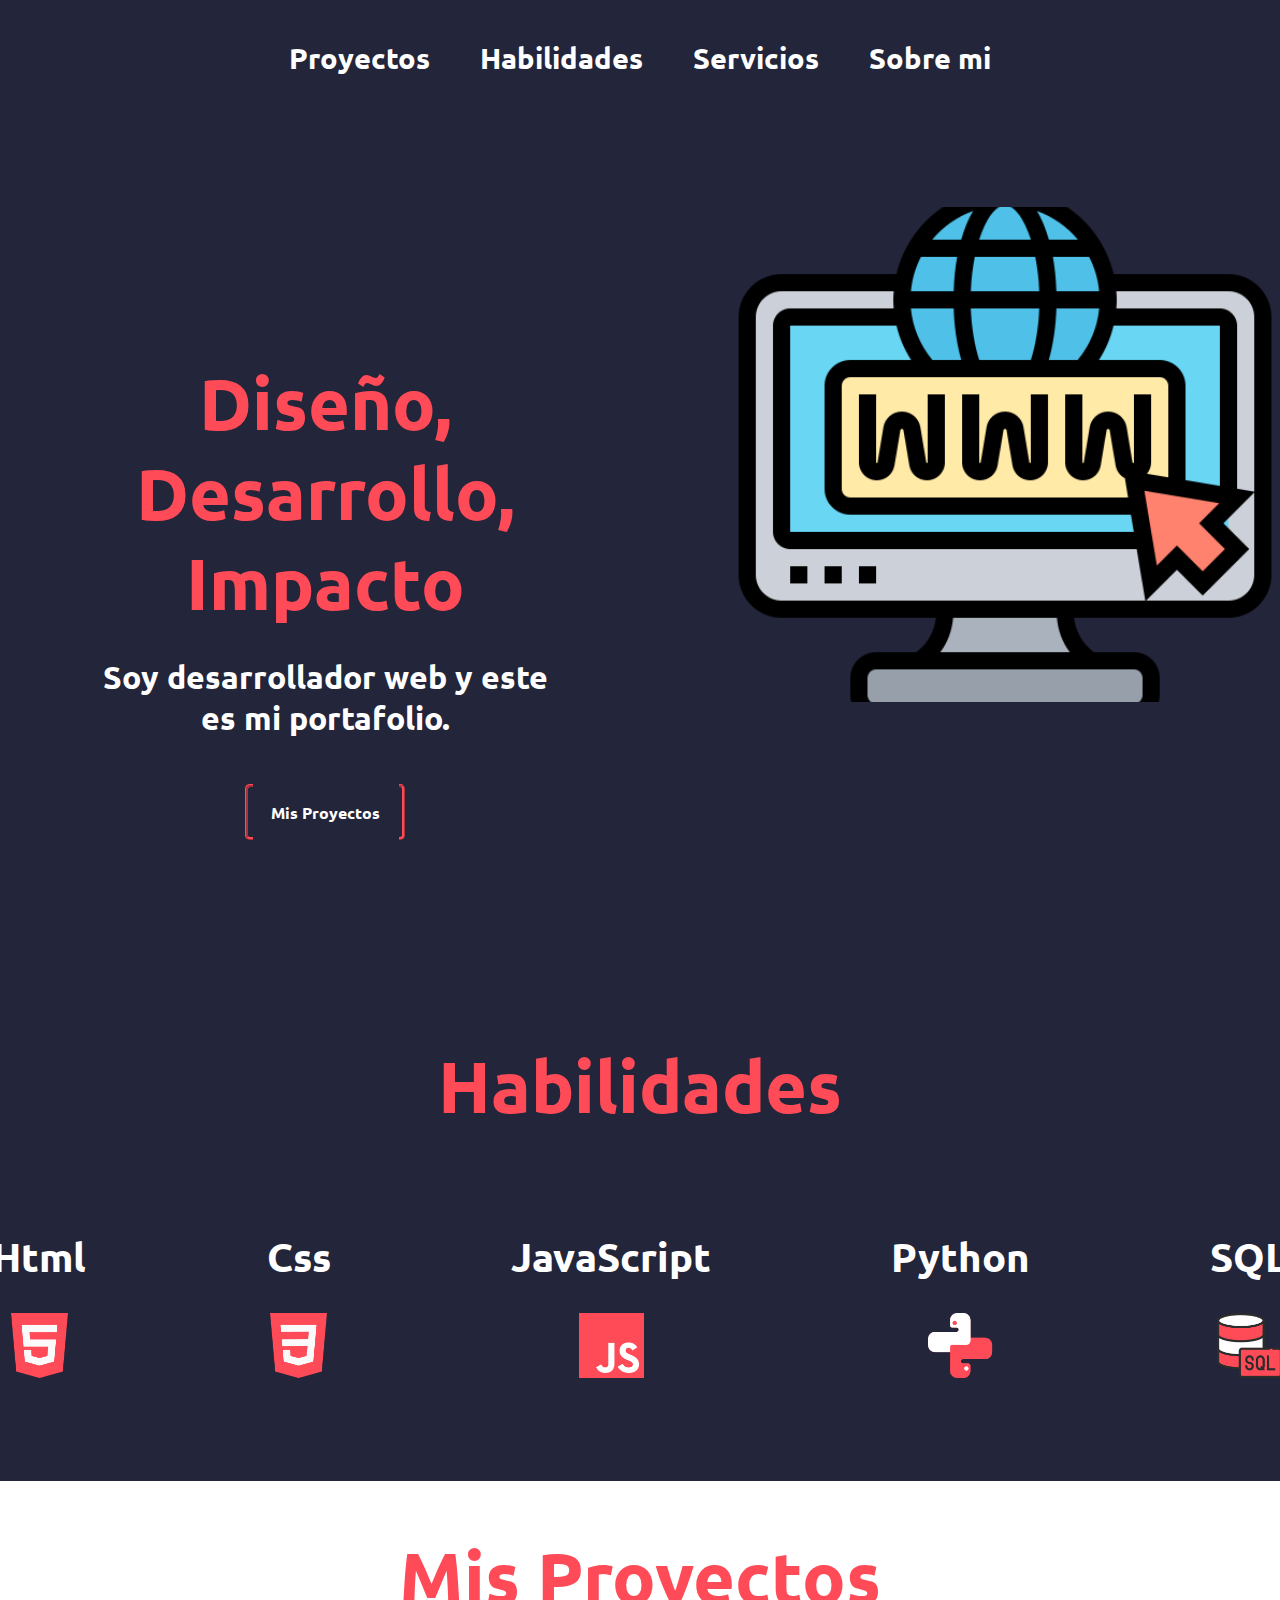
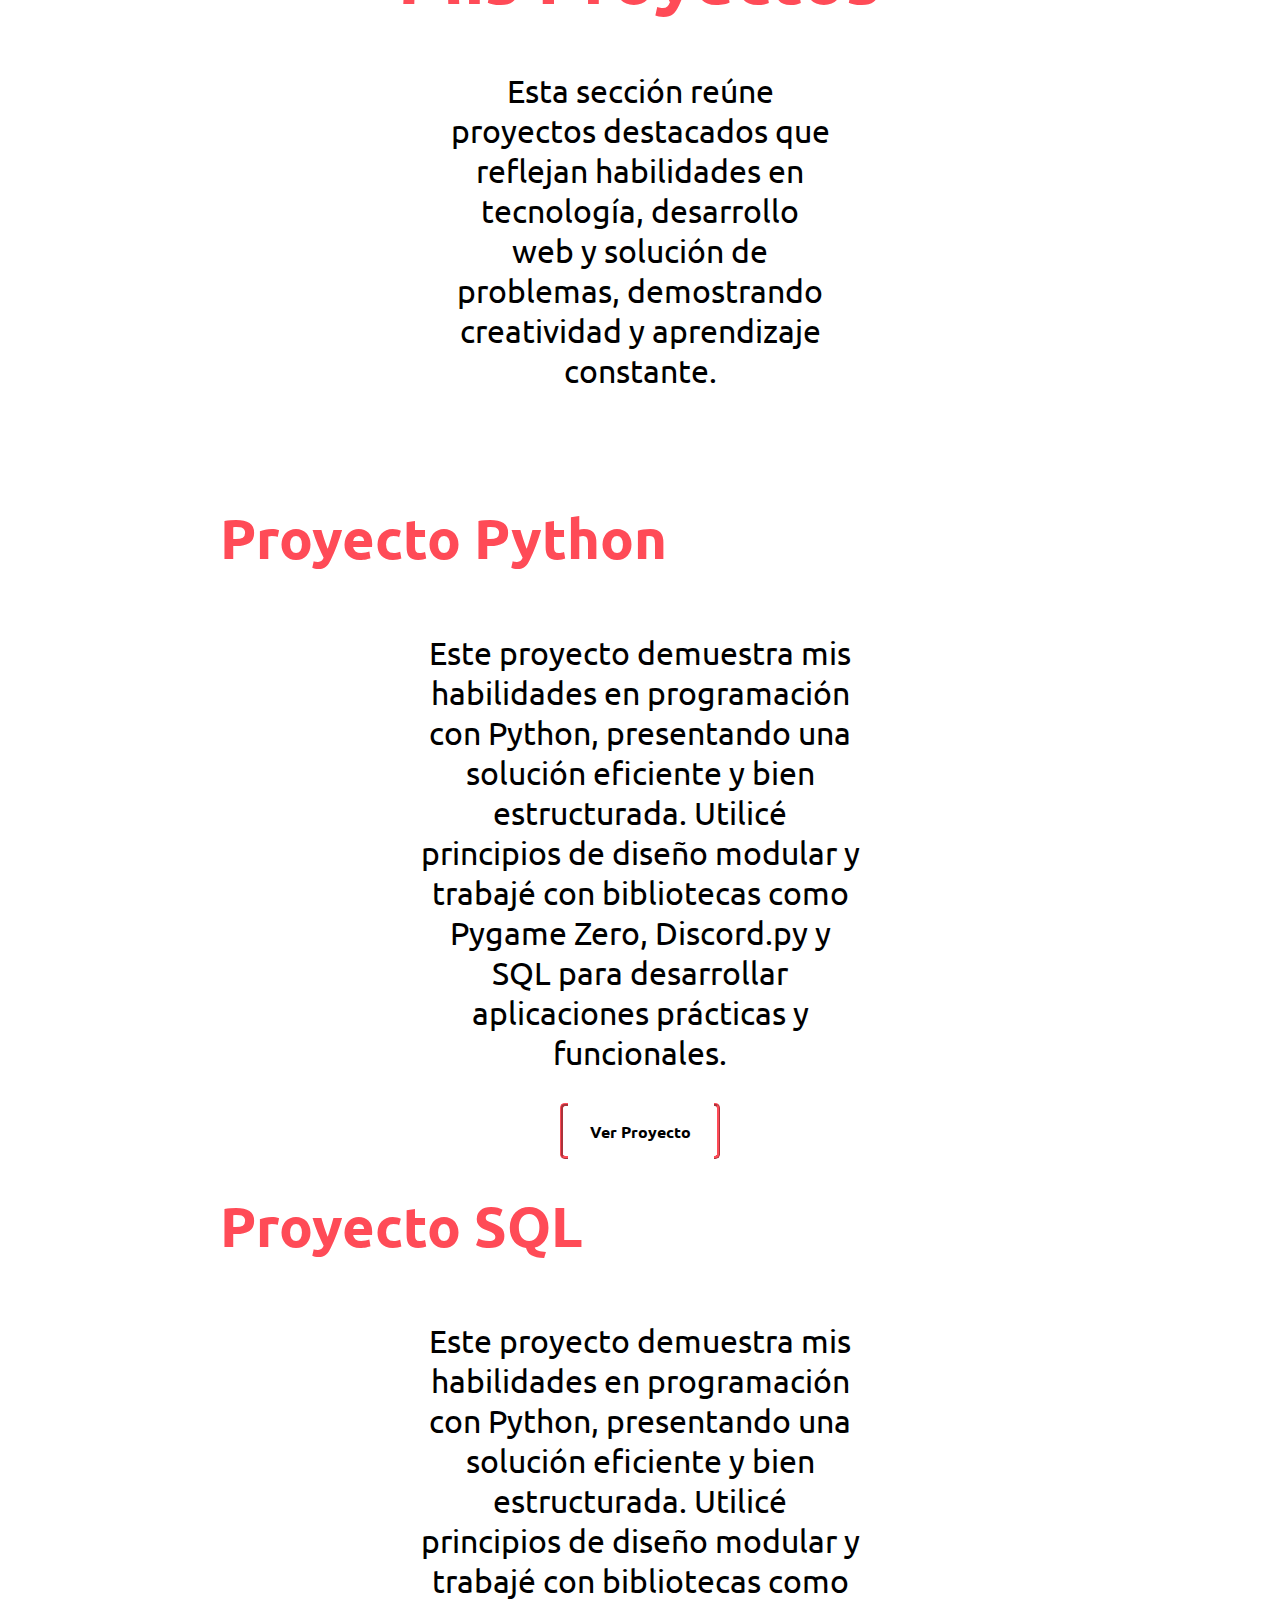
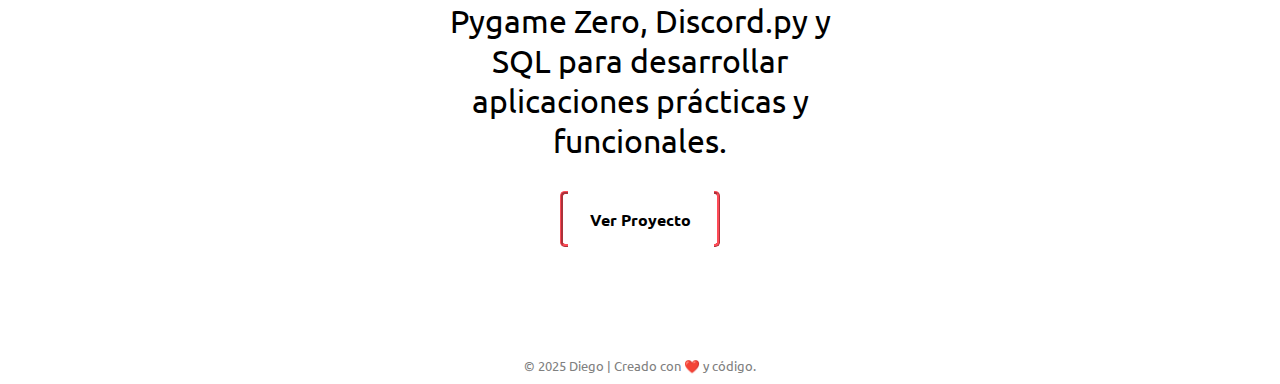
<file: index.html>
<!DOCTYPE html>
<html lang="en">
<head>
    <meta charset="UTF-8">
    <meta name="viewport" content="width=device-width, initial-scale=1.0">
    <link rel="stylesheet" href="style.css">
    <link href="https://fonts.googleapis.com/css2?family=Ubuntu&display=swap" rel="stylesheet">
    <title>Mi portafolio</title>

</head>
<body>
    <header class="header">
        <div class="nav-bar">
            <ul>
                <li><a href="#projects">Proyectos</a></li>
                <span class="acent-color"><li><a href="#work-section">Habilidades</a></li></span>
                <li><a href="services.html">Servicios</a></li>
                <li><a href="#">Sobre mi</a></li>
            </ul>
        </div>
    </header>

    <main>
        <section class="intro">
            <div class="tittle">
                <h1>Diseño, Desarrollo, Impacto</h1>
                <p>Soy desarrollador web y este es mi portafolio.</p>
                <form action="#" id="button">
                    <button class="button-home">
                        Mis Proyectos
                    </button>  
                </form>
            </div>
            <div class="img">
                <div class="img-programming"></div>
            </div>
        </section>

        <section id="work-section">
            <h1>Habilidades</h1>
                <div class="languajes">
                    <div class="html">
                        <h3>Html</h3>
                        <img src="html-5.png" alt="">
                    </div>
                    <div class="css">
                        <h3>Css</h3>
                        <img src="css-3.png" alt="">
                    </div>
                    <div class="js">
                        <h3>JavaScript</h3>
                        <img src="js.png" alt="">
                    </div>
                    <div class="python">
                        <h3>Python</h3>
                        <img src="piton.png" alt="">
                    </div>
                    <div class="sql">
                        <h3>SQL</h3>
                        <img src="servidor-sql.png" alt="">
                    </div>
            </div> 
        </section>

        <section id="hero">
            <div class="container-hero">
                <h1>Mis Proyectos</h1>
                <p>Esta sección reúne proyectos destacados que reflejan
                    habilidades en tecnología, desarrollo web
                    y solución de problemas, demostrando
                    creatividad y aprendizaje constante.</p>
            </div>
            <div id="projects">
                <div class="projects">
                    <div class="project-python">
                        <h1>Proyecto Python</h1>
                        <p>Este proyecto demuestra mis habilidades 
                            en programación con Python, presentando 
                            una solución eficiente y bien estructurada. 
                            Utilicé principios de diseño modular y 
                            trabajé con bibliotecas como Pygame Zero, 
                            Discord.py y SQL para desarrollar aplicaciones 
                            prácticas y funcionales.</p>

                            <form action="" id="button-project-python">
                                <button class="button-project-python">
                                    Ver Proyecto
                                </button>
                            </form>
                    </div>
                    <div class="project-sql">
                        <h1>Proyecto SQL</h1>
                        <p>Este proyecto demuestra mis habilidades 
                            en programación con Python, presentando 
                            una solución eficiente y bien estructurada. 
                            Utilicé principios de diseño modular y 
                            trabajé con bibliotecas como Pygame Zero, 
                            Discord.py y SQL para desarrollar aplicaciones 
                            prácticas y funcionales.</p>

                            <form action="" id="button-project-python">
                                <button class="button-project-python">
                                    Ver Proyecto
                                </button>
                            </form>
                    </div>
                </div>
            </div>
        </section>
    
    </main>
    <footer id="footer">
        <div class="footer">
            <p>© 2025 Diego | Creado con ❤️ y código.</p>
        </div>
    </footer>
</body>
</html>
</file>
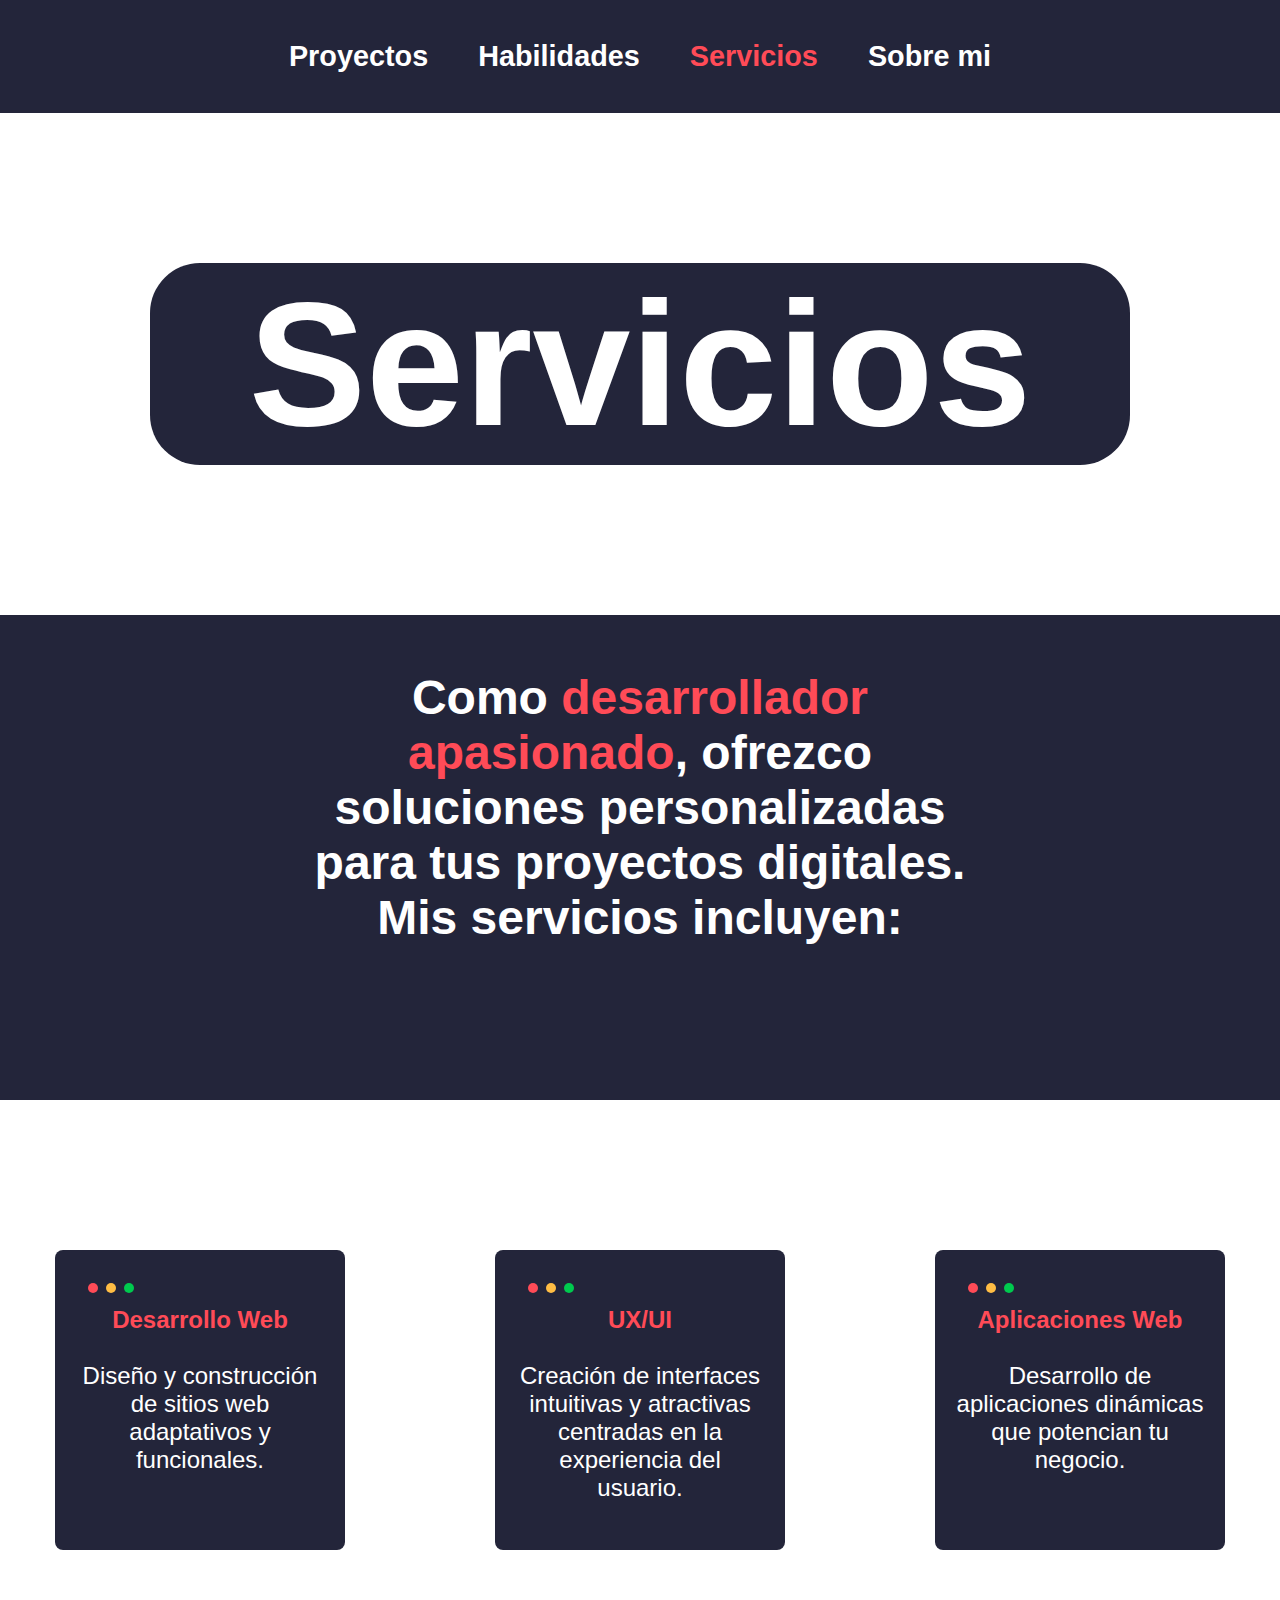
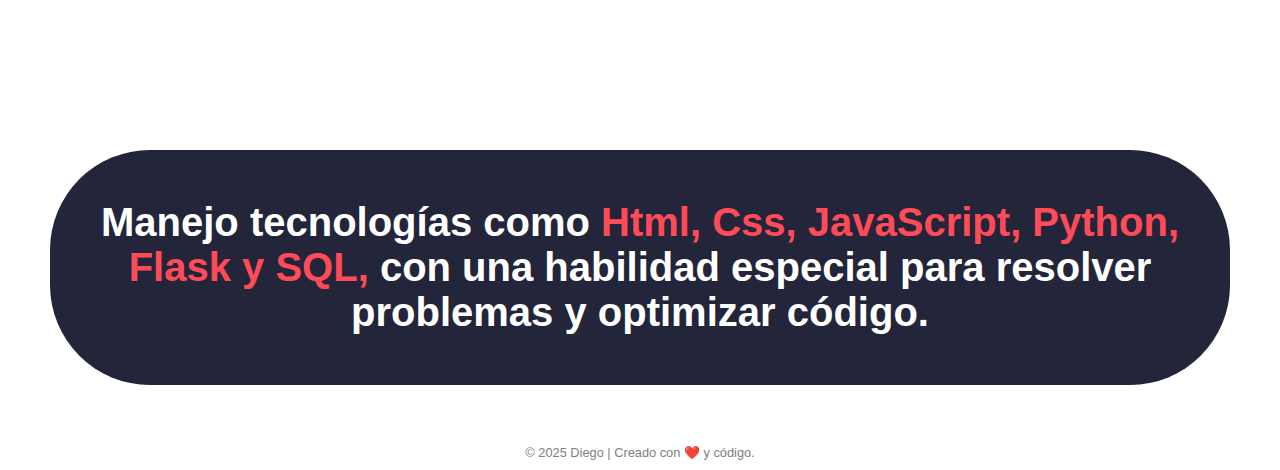
<file: services.html>
<!DOCTYPE html>
<html lang="en">
<head>
    <meta charset="UTF-8">
    <meta name="viewport" content="width=device-width, initial-scale=1.0">
    <link rel="stylesheet" href="services.css">
    <title>Servivios</title>
</head>
<body>
    <header class="header">
        <div class="nav-bar">
            <ul>
                <li><a href="index.html#hero">Proyectos</a></li>
                <li><a href="#">Habilidades</a></li>
                <li><a href="#"><span class="acento">Servicios</span></a></li>
                <li><a href="#">Sobre mi</a></li>
            </ul>
        </div>
    </header>
    
    <main>
        <section id="main-section">
            <div class="main-section">
                <h1>Servicios</h1>
            </div>
        </section>

        <section id="tittle-services">
            <div class="container-tittle-services">
                <h3>Como <span class="acent-color">desarrollador apasionado</span>, 
                    ofrezco soluciones personalizadas 
                    para tus proyectos digitales. 
                    Mis servicios incluyen:</h3>
            </div>
        </section>

        <section id="services">
            <div class="container-services">
                
                <div class="card">
                    <div class="tools">
                      <div class="circle">
                        <span class="red box"></span>
                      </div>
                      <div class="circle">
                        <span class="yellow box"></span>
                      </div>
                      <div class="circle">
                        <span class="green box"></span>
                      </div>
                    </div>
                    <div class="card__content">
                        <p><span class="acent-color">Desarrollo Web <br> <br></span> Diseño y 
                            construcción de sitios web adaptativos y funcionales. <br>
                    </div>
                  </div>
                    
                  <div class="card">
                    <div class="tools">
                      <div class="circle">
                        <span class="red box"></span>
                      </div>
                      <div class="circle">
                        <span class="yellow box"></span>
                      </div>
                      <div class="circle">
                        <span class="green box"></span>
                      </div>
                    </div>
                    <div class="card__content">
                        <p>
                            <span class="acent-color">UX/UI <br><br></span> Creación de 
                                interfaces intuitivas y atractivas centradas en la 
                                experiencia del usuario.
                        </p>
                    </div>
                  </div>

                  <div class="card">
                    <div class="tools">
                      <div class="circle">
                        <span class="red box"></span>
                      </div>
                      <div class="circle">
                        <span class="yellow box"></span>
                      </div>
                      <div class="circle">
                        <span class="green box"></span>
                      </div>
                    </div>
                    <div class="card__content">
                        <p>
                            <span class="acent-color">Aplicaciones Web <br><br></span> 
                                Desarrollo de aplicaciones dinámicas que potencian tu negocio.</p>
                        </p>
                    </div>
                  </div>



            </div>
        </section>

        <section id="container-tittle-tecnology">
            <div class="container-tittle-tecnology">
                <h3>Manejo tecnologías como <span class="acent-color">Html, Css, JavaScript, Python, 
                    Flask y SQL,</span> con una habilidad especial para resolver 
                    problemas y optimizar código.</h3>
            </div>
        </section>
    </main>

    <footer id="footer">
        <div class="footer">
            <p>© 2025 Diego | Creado con ❤️ y código.</p>
        </div>
    </footer>

</body>
</html>
</file>
<file: style.css>
@import url('https://fonts.googleapis.com/css2?family=Shadows+Into+Light&display=swap');
*{
    padding: 0px;
    margin: 0px;
    box-sizing: border-box;
    font-family: 'Ubuntu', sans-serif;
}

html{
    scroll-behavior: smooth;
}

h1{font-size: 4.5em;}
h3{font-size: 2.5em;}
p{font-size: 2em;}

.button-home {
    width: 10em;
    position: relative;
    height: 3.5em;
    border: 3px ridge #FF4B57;
    outline: none;
    background-color: transparent;
    transition: 1s;
    border-radius: 0.3em;
    font-size: 16px;
    font-weight: bold;
    cursor: pointer;
    color: white;
}
  
.button-home::after {
    content: "";
    position: absolute;
    top: -10px;
    left: 3%;
    width: 95%;
    height: 40%;
    background-color: #23253a;
    transition: 0.5s;
    transform-origin: center;
}
  
.button-home::before {
    content: "";
    transform-origin: center;
    position: absolute;
    top: 80%;
    left: 3%;
    width: 95%;
    height: 40%;
    background-color: #23253a;
    transition: 0.5s;
}
  
.button-home:hover::before, 
.button-home:hover::after {
    transform: scale(0);
}
  
.button-home:hover {
    box-shadow: inset 0px 0px 25px #FF4B57;
}

.header{
    display: flex;
    justify-content: center;
    padding-bottom: 10vh;
    background-color: #23253a;
}

.header .nav-bar ul{
    display: flex;
    justify-content: space-around;
    font-size: 1.8em;
    font-weight: 600;
    padding: 40px;
    gap: 50px;
    list-style: none;
}

li a{
    text-decoration: none;
    color: white;
    transition: color 0.3s ease;
}

li a:hover{
    color: #FF4B57;
}

.intro{
    display: flex;
    padding-bottom: 100px;
    background-color: #23253a;
}

.tittle{
    justify-content: initial;
    flex-direction: column;
    text-align: center;
    padding-left: 100px;
    color: #FF4B57;
}

.tittle h1{
    padding-top: 150px;
    padding-bottom: 30px;
}

.intro p{
    color: white;
    font-weight: 700;
}

#button{
    padding-top: 5vh;
}

.img{
    padding-left: 20vh;
}

.img-programming{
    width: 550px;
    height: 55vh;
    background-image: url(sitio-web.png);
    background-size: cover;
    background-position: center center;
}

#work-section{
    justify-content: center;
    text-align: center;
    padding: 50px 0px;
    background-color: #23253a;
}

#work-section h1{
    padding: 50px 0px;
    color: #FF4B57;
}

.languajes{
    display: flex;
    text-align: center;
    justify-content: center;
    flex-direction: initial;
    gap: 20vh;
    padding: 50px 0px;
    color: white;
}

.html h3{
    padding-bottom: 30px;
}

.html img{
    width: 65px;
    height: 65px;
}

.css h3{
    padding-bottom: 30px;
}

.css img{
    width: 65px;
    height: 65px;
}

.js h3{
    padding-bottom: 30px;
}

.js img{
    width: 65px;
    height: 65px;
}

.python h3{
    padding-bottom: 30px;
}

.python img{
    width: 65px;
    height: 65px;
}

.sql h3{
    padding-bottom: 30px;
}

.sql img{
    width: 65px;
    height: 65px;
}

#hero{
    justify-content: center;
    align-items: center;
    text-align: center;
}


.container-hero h1{
    color: #FF4B57;
    padding: 50px 10px;
}

.container-hero p{
    justify-content: center;
    align-items: center;
    text-align: center;
    margin: 0px 450px;
    padding-bottom: 30px;
}

#projects{
    display: block;
    justify-content: center;
    text-align: center;
    padding: 50px 20px;
}

.projects{
    display: grid;
    justify-content: center;
    align-items: center;
    text-align: center; 
    padding-bottom: 50px;
    border-radius: 65px;
    
}

.projects h1{
    font-size: 3.5em;
    text-align: initial;
    color: #FF4B57;
    margin: 30px 200px;
}

.projects p{
    justify-content: center;
    text-align: center;
    margin: 0px 400px;
    padding:30px 0px;
}

.button-project-python {
    width: 10em;
    position: relative;
    height: 3.5em;
    border: 3px ridge #FF4B57;
    outline: none;
    background-color: transparent;
    transition: 1s;
    border-radius: 0.3em;
    font-size: 16px;
    font-weight: bold;
    cursor: pointer;
}
  
.button-project-python::after {
    content: "";
    position: absolute;
    top: -10px;
    left: 3%;
    width: 95%;
    height: 40%;
    background-color: white;
    transition: 0.5s;
    transform-origin: center;
}
  
.button-project-python::before {
    content: "";
    transform-origin: center;
    position: absolute;
    top: 80%;
    left: 3%;
    width: 95%;
    height: 40%;
    background-color: white;
    transition: 0.5s;
}
  
.button-project-python:hover::before, 
.button-project-python:hover::after {
    transform: scale(0);
}
  
.button-project-python:hover {
    box-shadow: inset 0px 0px 25px #FF4B57;
}

.footer{
    display: flex;
    text-align: center;
    justify-content: center;
    color:  grey;
    margin: auto;
    padding: 10px;
}

.footer p{
    font-size: 0.8em;
}
</file>
<file: services.css>
@import url('https://fonts.googleapis.com/css2?family=Shadows+Into+Light&display=swap');
*{
    padding: 0px;
    margin: 0px;
    box-sizing: border-box;
    font-family: 'Ubuntu', sans-serif;
}

html{
    scroll-behavior: smooth;
}

h1{font-size: 11em;}
h3{font-size: 2.5em;}
p{font-size: 2em;}
.acent-color{ color: #FF4B57; font-weight: 600;}
.acento{ color: #FF4B57;}

.button-home {
    width: 10em;
    position: relative;
    height: 3.5em;
    border: 3px ridge #FF4B57;
    outline: none;
    background-color: transparent;
    transition: 1s;
    border-radius: 0.3em;
    font-size: 16px;
    font-weight: bold;
    cursor: pointer;
    color: white;
}
  
.button-home::after {
    content: "";
    position: absolute;
    top: -10px;
    left: 3%;
    width: 95%;
    height: 40%;
    background-color: #23253a;
    transition: 0.5s;
    transform-origin: center;
}
  
.button-home::before {
    content: "";
    transform-origin: center;
    position: absolute;
    top: 80%;
    left: 3%;
    width: 95%;
    height: 40%;
    background-color: #23253a;
    transition: 0.5s;
}
  
.button-home:hover::before, 
.button-home:hover::after {
    transform: scale(0);
}
  
.button-home:hover {
    box-shadow: inset 0px 0px 25px #FF4B57;
}

.header{
    text-align: center;
    background-color: #23253a;
}

.header .nav-bar ul{
    display: flex;
    justify-content: center;
    font-size: 1.8em;
    font-weight: 600;
    padding: 40px;
    gap: 50px;
    list-style: none;
}

li a{
    text-decoration: none;
    color: white;
    transition: color 0.3s ease;
}

li a:hover{
    color: #FF4B57;
}

.main-section h1{
    justify-content: center;
    text-align: center;
    margin: 150px;
    background-color: #23253a;
    border-radius: 50px;
    color: white;

}

#tittle-services{
    display: block;
    justify-content: center;
    align-items: center;
    text-align: center;
    padding-bottom: 100px;
    background-color: #23253a;
}

.container-tittle-services{
    justify-content: center;
    text-align: center;
    padding: 25px 250px;
}

.container-tittle-services h3{
    font-size: 3em;
    font-weight: 700;
    padding: 30px;
    border-radius: 80px;
    color: white;
}

#services{
    display: flex;
    justify-content: space-around;
    padding: 150px 0px;
}

.container-services p{
    text-align: center;
    justify-content: center;
    flex-direction: column;
    font-size: 1.5em;
}

.container-services{
    display: flex;
    gap: 150px;
}

.card {
    width: 290px;
    height: 300px;
    margin: 0 auto;
    background-color: #23253a;
    color: white;
    border-radius: 8px;
    padding: 20px;
    z-index: 1;
   }
   
   .tools {
    display: flex;
    align-items: center;
    padding: 9px;
   }
   
   .circle {
    padding: 0 4px;
   }
   
   .box {
    display: inline-block;
    align-items: center;
    width: 10px;
    height: 10px;
    padding: 1px;
    border-radius: 50%;
   }
   
   .red {
    background-color: #FF4B57;
   }
   
   .yellow {
    background-color: #ffbd44;
   }
   
   .green {
    background-color: #00ca4e;
   }
   


#container-tittle-tecnology{
    display: block;
    justify-content: center;
    align-items: center;
    text-align: center;
    padding: 50px 50px;

}

.container-tittle-tecnology{
    justify-content: center;
    text-align: center;
    flex-direction: column;
    padding: 0px 250px;
    background-color: #23253a;
    color: white;
    padding: 50px;
    border-radius: 100px;
}

.footer{
    display: flex;
    text-align: center;
    justify-content: center;
    color:  grey;
    margin: auto;
    padding: 10px;
}

.footer p{
    font-size: 0.8em;
}
</file>
